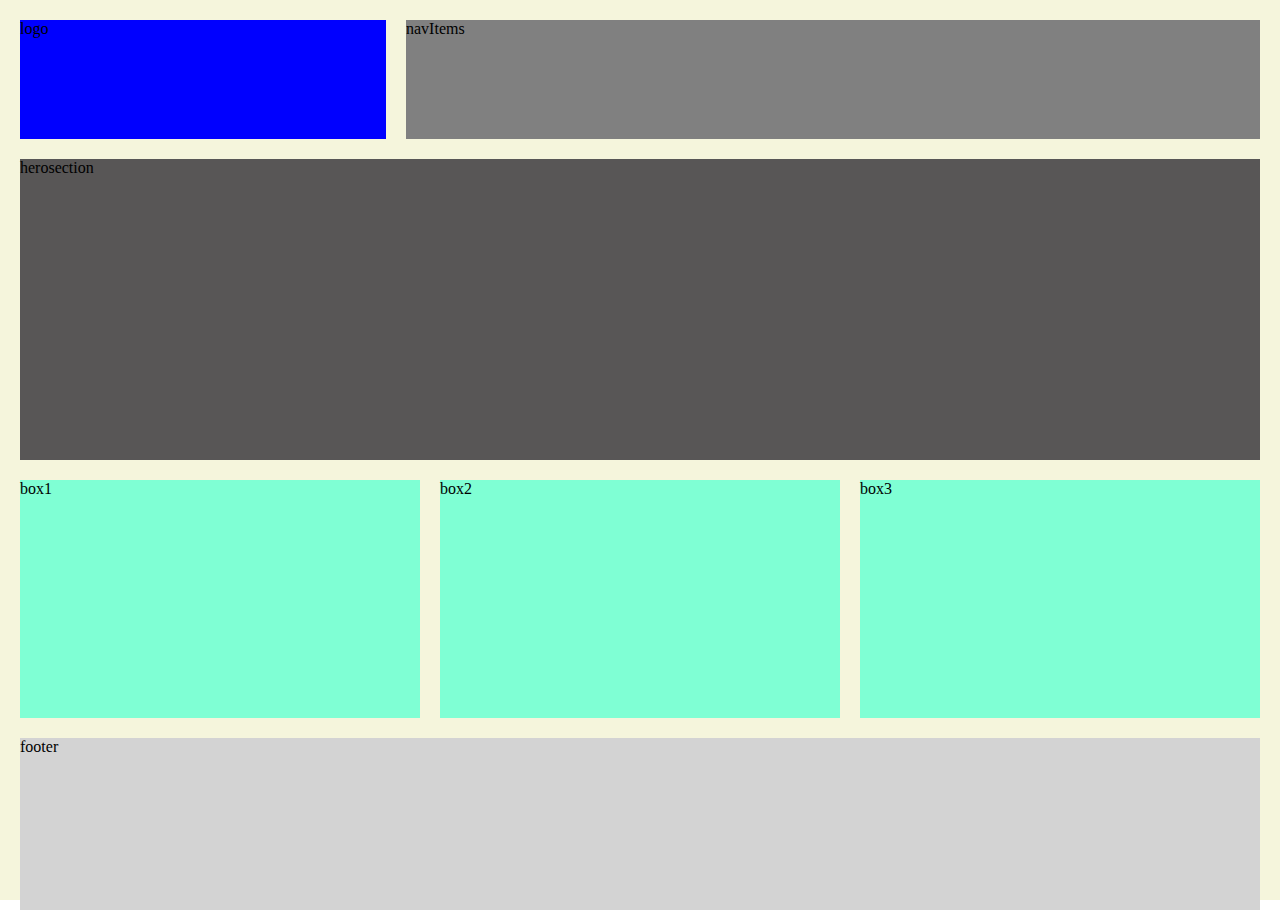
<file: css/q10/index.html>
<!DOCTYPE html>
<html lang="en">
<head>
    <meta charset="UTF-8">
    <meta http-equiv="X-UA-Compatible" content="IE=edge">
    <meta name="viewport" content="width=device-width, initial-scale=1.0">
    <title>Document</title>
    <link rel="stylesheet" href="style.css">
</head>
<body>
    <div class="container">
        <div class="nav">
            <div class="logo darkBlue ">logo</div>
            <div class="navItems grey2" >navItems</div>
        </div>
        <div class="herosection grey3 ">herosection</div>
        <div class="section3">
            <div class=" box box1 lightBlue ">box1</div>
            <div class=" box box2 lightBlue ">box2</div>
            <div class=" box box3 lightBlue ">box3</div>
        </div>
        <div class="footer grey1">footer</div>
    </div>
</body>
</html>
</file>
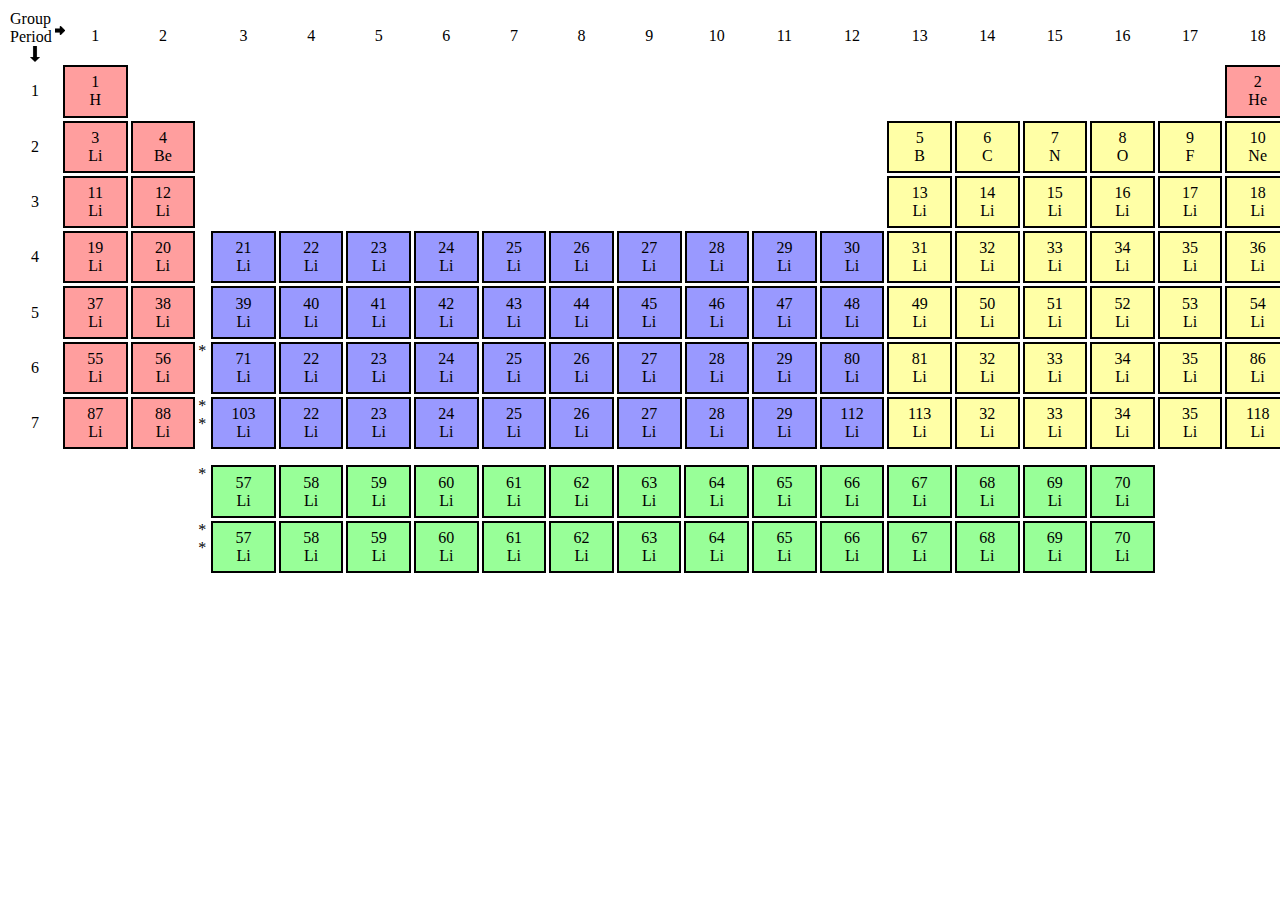
<file: css/q8_periodic_table/index.html>
<!DOCTYPE html>
<html lang="en">
<head>
    <meta charset="UTF-8">
    <meta http-equiv="X-UA-Compatible" content="IE=edge">
    <meta name="viewport" content="width=device-width, initial-scale=1.0">
    <link rel="stylesheet" href="style.css">
    <title>Document</title>
</head>
<body>
    <div class="container" >
        <div class=" group box">Group Period
            <img class="rightArrow" width="10px" src="./asset/right-arrow-icon.png" alt="">
            <img class="downArrow" width="10px" src="./asset/long-arrow-bottom-icon.png" alt="">
        </div>

        <div class="topNum box">1</div>
        <div class="topNum box gap">2</div>
        <span></span>

        <div class="topNum box">3</div>
        <div class="topNum box">4</div>
        <div class="topNum box">5</div>
        <div class="topNum box">6</div>
        <div class="topNum box">7</div>
        <div class="topNum box">8</div>
        <div class="topNum box">9</div>
        <div class="topNum box">10</div>
        <div class="topNum box">11</div>
        <div class="topNum box">12</div>
        <div class="topNum box">13</div>
        <div class="topNum box">14</div>
        <div class="topNum box">15</div>
        <div class="topNum box">16</div>
        <div class="topNum box">17</div>
        <div class="topNum box">18</div>

        <div class="leftNum box">1</div>
        <div class="red el box box">1 <span>H</span> </div>
        <div class="red el box he">2 <span>He</span></div>

        <div class="leftNum box">2</div>
        <div class="red el box">3 <span>Li</span></div>
        <div class="red el box gap">4 <span>Be</span></div>
        <div class="yellow el box boron">5 <span>B</span></div>
        <div class="yellow el box">6 <span>C</span></div>
        <div class="yellow el box box">7<span>N</span></div>
        <div class="yellow el box">8 <span>O</span></div>
        <div class="yellow el box">9<span>F</span></div>
        <div class="yellow el box">10 <span>Ne</span></div>

        <div class="leftNum box">3</div>
        <div class="red el box">11 <span>Li</span></div>
        <div class="red el box gap">12 <span>Li</span></div>
        <div class="yellow el box aluminium">13 <span>Li</span></div>
        <div class="yellow el box">14 <span>Li</span></div>
        <div class="yellow el box">15 <span>Li</span> </div>
        <div class="yellow el box">16<span>Li</span></div>
        <div class="yellow el box">17 <span>Li</span></div>
        <div class="yellow el box">18 <span>Li</span></div>

        <div class="leftNum box">4</div>
        <div class="red el box">19 <span>Li</span></div>
        <div class="red el box gap">20 <span>Li</span></div>
        <span></span>
        <div class="blue el box">21 <span>Li</span></div>
        <div class="blue el box">22 <span>Li</span></div>
        <div class="blue el box">23 <span>Li</span></div>
        <div class="blue el box">24 <span>Li</span></div>
        <div class="blue el box">25 <span>Li</span></div>
        <div class="blue el box">26 <span>Li</span></div>
        <div class="blue el box">27 <span>Li</span></div>
        <div class="blue el box">28 <span>Li</span></div>
        <div class="blue el box">29 <span>Li</span></div>
        <div class="blue el box">30 <span>Li</span></div>
        <div class="yellow el box">31 <span>Li</span></div>
        <div class="yellow el box">32 <span>Li</span></div>
        <div class="yellow el box">33 <span>Li</span> </div>
        <div class="yellow el box">34 <span>Li</span></div>
        <div class="yellow el box">35 <span>Li</span></div>
        <div class="yellow el box">36 <span>Li</span></div>

        <div class="leftNum box">5</div>
        <div class="red el box">37 <span>Li</span></div>
        <div class="red el box gap">38 <span>Li</span></div>
        <span></span>
        <div class="blue el box">39 <span>Li</span></div>
        <div class="blue el box">40<span>Li</span></div>
        <div class="blue el box">41 <span>Li</span></div>
        <div class="blue el box">42 <span>Li</span></div>
        <div class="blue el box">43 <span>Li</span></div>
        <div class="blue el box">44 <span>Li</span></div>
        <div class="blue el box">45 <span>Li</span></div>
        <div class="blue el box">46 <span>Li</span></div>
        <div class="blue el box">47 <span>Li</span></div>
        <div class="blue el box">48 <span>Li</span></div>
        <div class="yellow el box">49 <span>Li</span></div>
        <div class="yellow el box">50 <span>Li</span></div>
        <div class="yellow el box">51 <span>Li</span> </div>
        <div class="yellow el box">52 <span>Li</span></div>
        <div class="yellow el box">53 <span>Li</span></div>
        <div class="yellow el box">54 <span>Li</span></div>

        <div class="leftNum box">6</div>
        <div class="red el box">55 <span>Li</span></div>
        <div class="red el box gap">56 <span>Li</span></div>
        <span class="star star1">*</span>
        <div class="blue el box">71 <span>Li</span></div>
        <div class="blue el box">22 <span>Li</span></div>
        <div class="blue el box">23 <span>Li</span></div>
        <div class="blue el box">24 <span>Li</span></div>
        <div class="blue el box">25 <span>Li</span></div>
        <div class="blue el box">26 <span>Li</span></div>
        <div class="blue el box">27 <span>Li</span></div>
        <div class="blue el box">28 <span>Li</span></div>
        <div class="blue el box">29 <span>Li</span></div>
        <div class="blue el box">80 <span>Li</span></div>
        <div class="yellow el box">81 <span>Li</span></div>
        <div class="yellow el box">32 <span>Li</span></div>
        <div class="yellow el box">33 <span>Li</span> </div>
        <div class="yellow el box">34 <span>Li</span></div>
        <div class="yellow el box">35 <span>Li</span></div>
        <div class="yellow el box">86 <span>Li</span></div>

        <div class="leftNum box">7</div>
        <div class="red el box">87 <span>Li</span></div>
        <div class="red el box gap">88 <span>Li</span></div>
        <span class="star star2" >* <span>*</span></span>
        
        <div class="blue el box">103 <span>Li</span></div>
        <div class="blue el box">22 <span>Li</span></div>
        <div class="blue el box">23 <span>Li</span></div>
        <div class="blue el box">24 <span>Li</span></div>
        <div class="blue el box">25 <span>Li</span></div>
        <div class="blue el box">26 <span>Li</span></div>
        <div class="blue el box">27 <span>Li</span></div>
        <div class="blue el box">28 <span>Li</span></div>
        <div class="blue el box">29 <span>Li</span></div>
        <div class="blue el box">112 <span>Li</span></div>
        <div class="yellow el box">113 <span>Li</span></div>
        <div class="yellow el box">32<span>Li</span></div>
        <div class="yellow el box">33<span>Li</span> </div>
        <div class="yellow el box">34 <span>Li</span></div>
        <div class="yellow el box">35 <span>Li</span></div>
        <div class="yellow el box">118 <span>Li</span></div>

      

        <div class="bottomContainer">
        <div class=" star57 rowstart" >*</div>
        <div class="green el el57 box rowstart">57 <span>Li</span></div>
        <div class="green el el58 box rowstart">58 <span>Li</span></div>
        <div class="green el el59 box rowstart">59 <span>Li</span></div>
        <div class="green el el60 box rowstart">60 <span>Li</span></div>
        <div class="green el el61 box rowstart">61 <span>Li</span></div>
        <div class="green el el62 box rowstart">62 <span>Li</span></div>
        <div class="green el el63 box rowstart">63 <span>Li</span></div>
        <div class="green el el64 box rowstart">64 <span>Li</span></div>
        <div class="green el el65 box rowstart">65 <span>Li</span></div>
        <div class="green el el66 box rowstart">66 <span>Li</span></div>
        <div class="green el el67 box rowstart">67 <span>Li</span></div>
        <div class="green el el68 box rowstart">68 <span>Li</span></div>
        <div class="green el el69 box rowstart">69 <span>Li</span></div>
        <div class="green el el70 box rowstart">70 <span>Li</span></div>

        <div class=" star57 rowstart" >* <span>*</span></div>
        <div class="green el el57 box rowstart">57 <span>Li</span></div>
        <div class="green el el58 box rowstart">58 <span>Li</span></div>
        <div class="green el el59 box rowstart">59 <span>Li</span></div>
        <div class="green el el60 box rowstart">60 <span>Li</span></div>
        <div class="green el el61 box rowstart">61 <span>Li</span></div>
        <div class="green el el62 box rowstart">62 <span>Li</span></div>
        <div class="green el el63 box rowstart">63 <span>Li</span></div>
        <div class="green el el64 box rowstart">64 <span>Li</span></div>
        <div class="green el el65 box rowstart">65 <span>Li</span></div>
        <div class="green el el66 box rowstart">66 <span>Li</span></div>
        <div class="green el el67 box rowstart">67 <span>Li</span></div>
        <div class="green el el68 box rowstart">68 <span>Li</span></div>
        <div class="green el el69 box rowstart">69 <span>Li</span></div>
        <div class="green el el70 box rowstart">70 <span>Li</span></div>
        </div>
        

    </div>
</body>
</html>
</file>
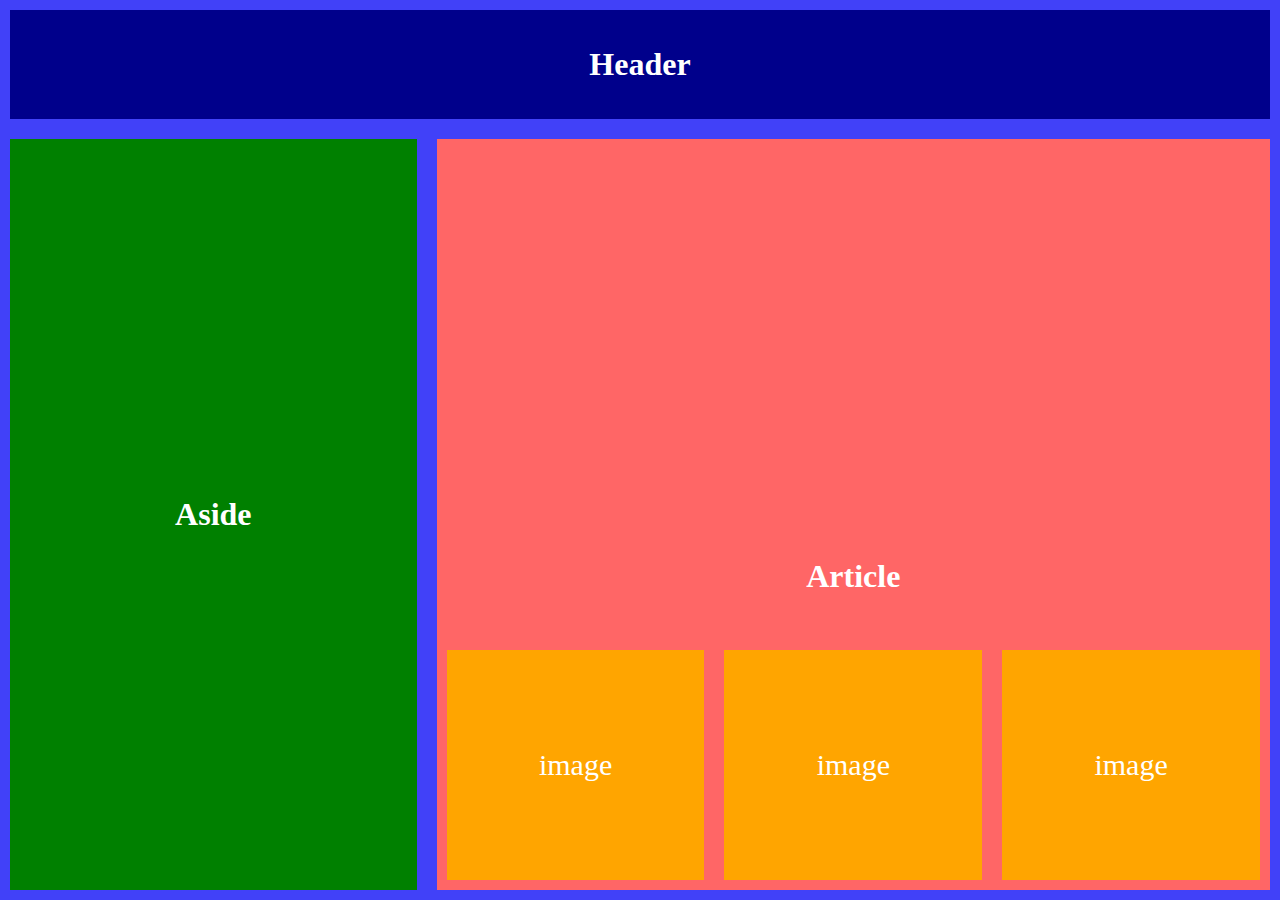
<file: css/q9/index.html>
<!DOCTYPE html>
<html lang="en">
<head>
    <meta charset="UTF-8">
    <meta http-equiv="X-UA-Compatible" content="IE=edge">
    <meta name="viewport" content="width=device-width, initial-scale=1.0">
    <title>Document</title>
    <link rel="stylesheet" href="style.css">
</head>
<body>
    <div class="container">
        <header><h1>Header</h1></header>
        <aside><h1>Aside</h1></aside>
        <article>
            <h1>Article</h1>
            <div class="image image1">image</div>
            <div class="image image2">image</div>
            <div class="image image3">image</div>
        </article>
    </div>
</body>
</html>
</file>
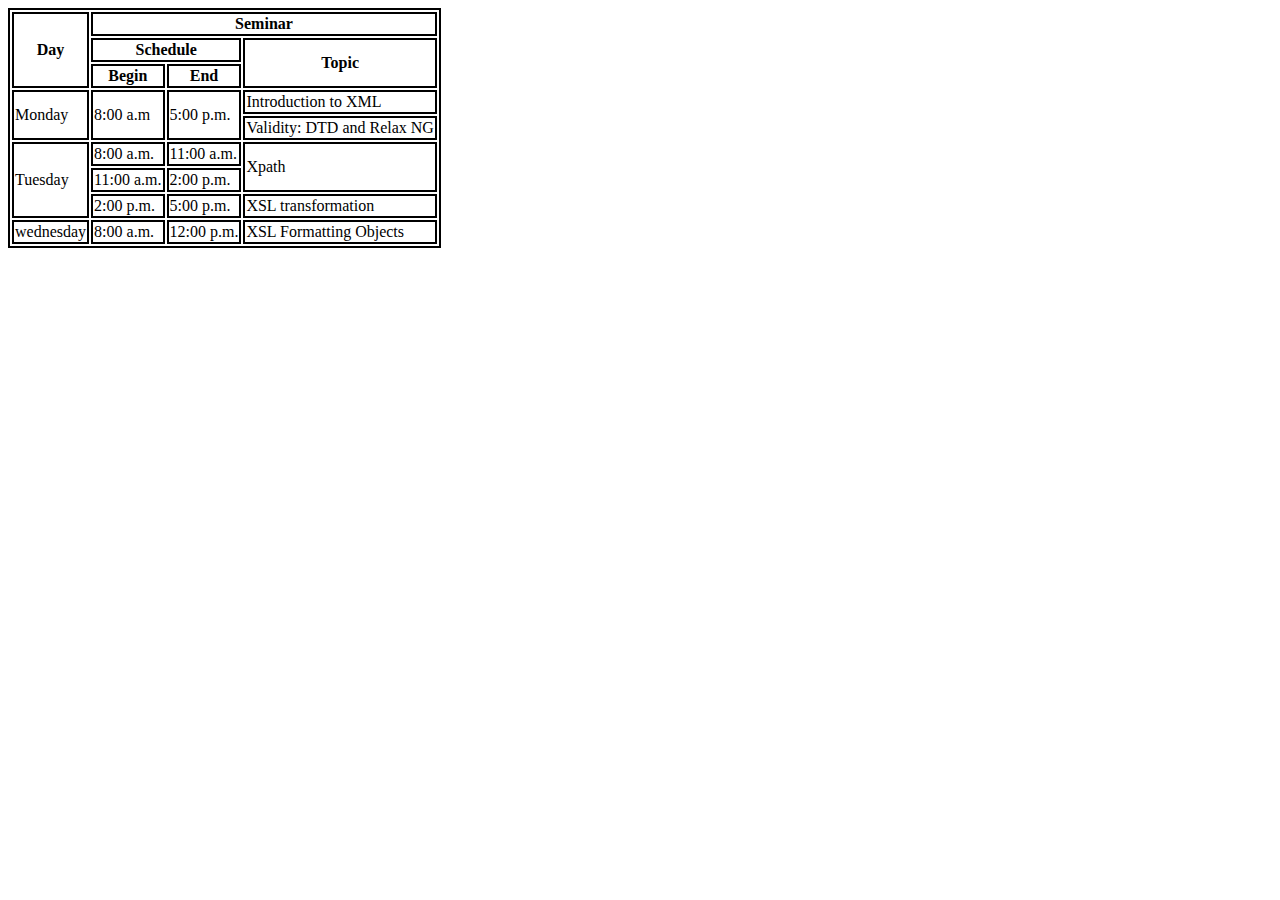
<file: html/q10_table/index.html>
<!DOCTYPE html>
<html lang="en">
<head>
    <meta charset="UTF-8">
    <meta http-equiv="X-UA-Compatible" content="IE=edge">
    <meta name="viewport" content="width=device-width, initial-scale=1.0">
    <title>Document</title>
    <link rel="stylesheet" href="style.css">
</head>
<body>
     <table >
        <tr>
            <th rowspan="3" >Day</th>
            <th colspan="3 " >Seminar</th>
        </tr>
        <tr>
            <th colspan="2" >Schedule</th>
            <th rowspan="2"  >Topic</th>
        </tr>
        <tr>
            <th>Begin</th>
            <th>End</th>
        </tr>

        <tr>
            <td rowspan="2" >Monday</td>
            <td rowspan="2" >8:00 a.m</td>
            <td rowspan="2" >5:00 p.m.</td>
            <td>Introduction to XML</td>
        </tr>
        <tr>
            <td>Validity: DTD and Relax NG</td>
        </tr>
       
        <tr>
            <td rowspan="3" >Tuesday</td>
            <td>8:00 a.m.</td>
            <td>11:00 a.m.</td>
            <td rowspan="2" >Xpath</td>
        </tr>
        <tr>
            <td>11:00 a.m.</td>
            <td>2:00 p.m.</td>
        </tr>
        <tr>
            <td>2:00 p.m.</td>
            <td>5:00 p.m.</td>
            <td>XSL transformation</td>

        </tr>
        <tr>
            <td>wednesday</td>
            <td>8:00 a.m.</td>
            <td>12:00 p.m.</td>
            <td>XSL Formatting Objects</td>
        </tr>
    </table> 
        

    <!-- <table>
        <tr></tr>
        <tr>
            <td rowspan="2" >11</td>
            <td rowspan="3" >xpath</td>
        </tr>
        <tr></tr>
        <tr>
            <td rowspan="2" >2</td>
        </tr>
        <tr></tr>
        <tr>
            <td rowspan="2"> 5</td>
            <td rowspan="3" >XSL</td>
        </tr>
        <tr></tr>
    </table> -->
      

</body>

</html>
</file>
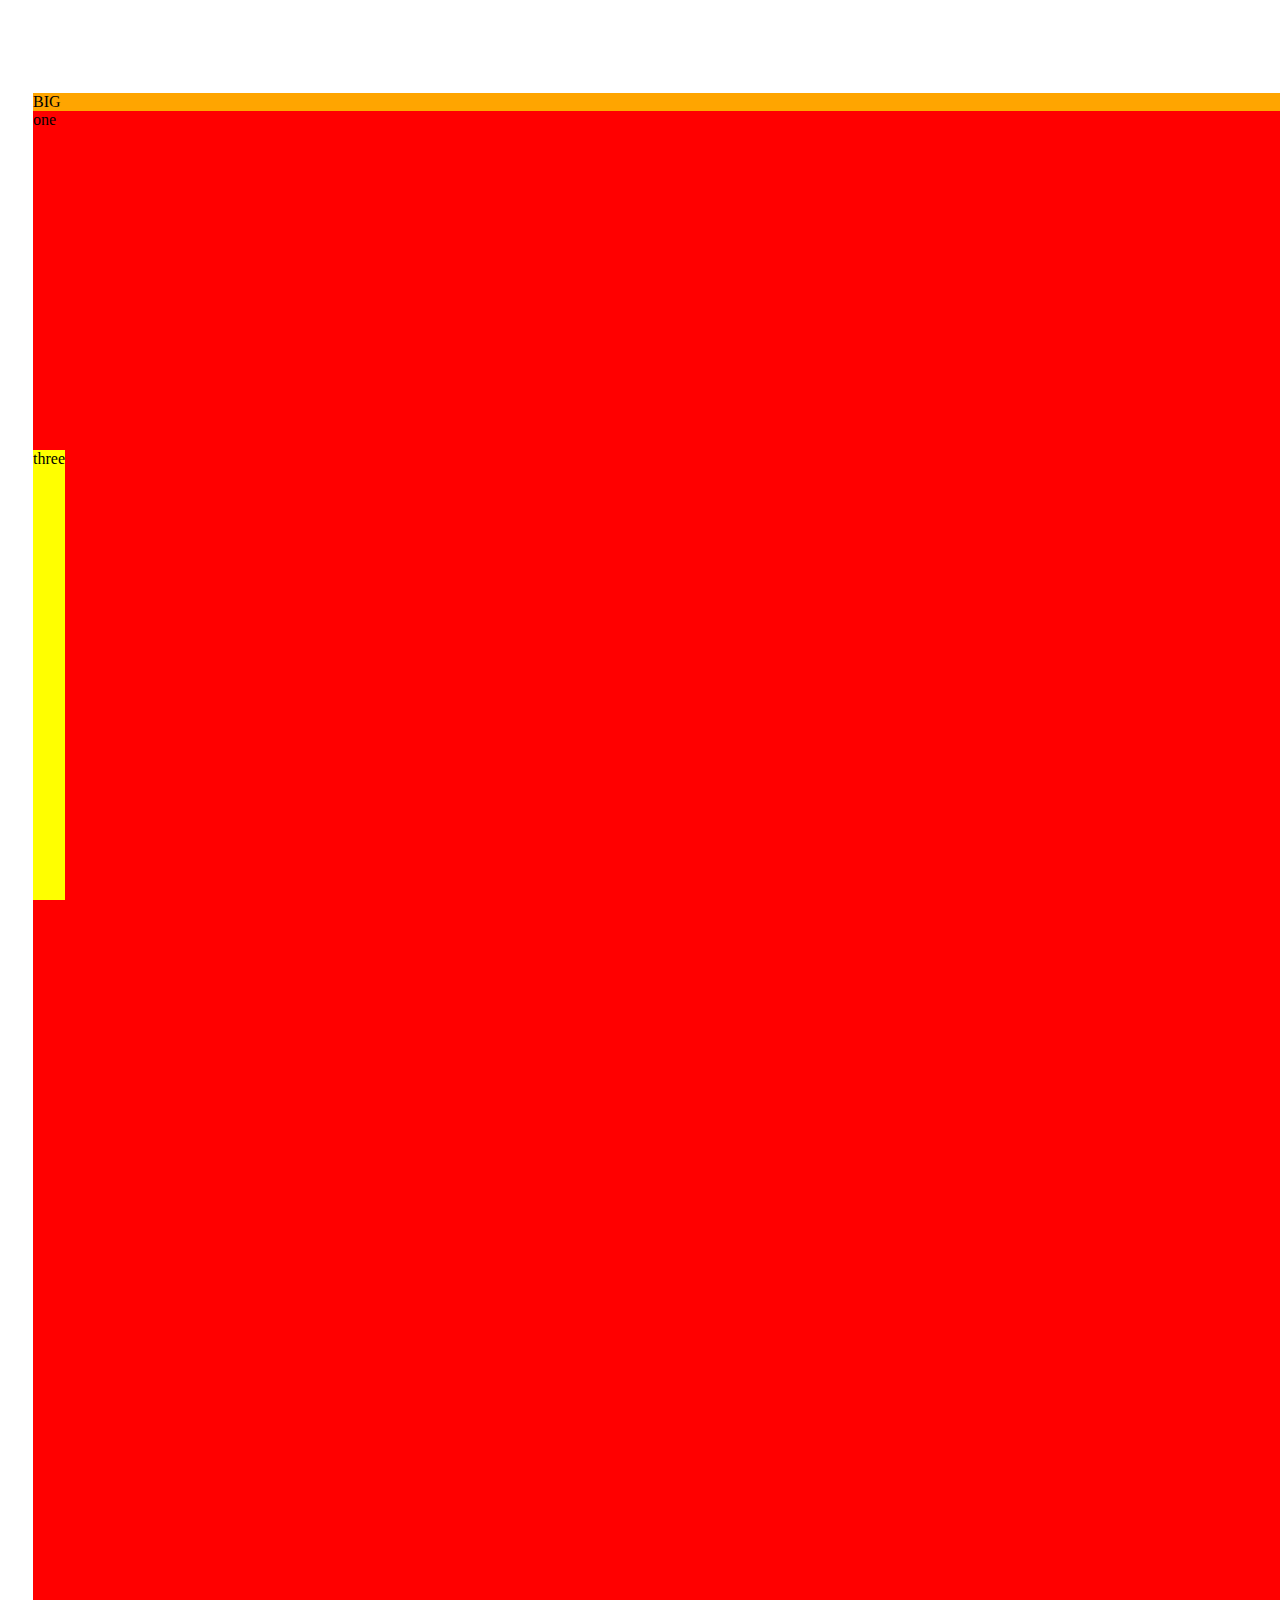
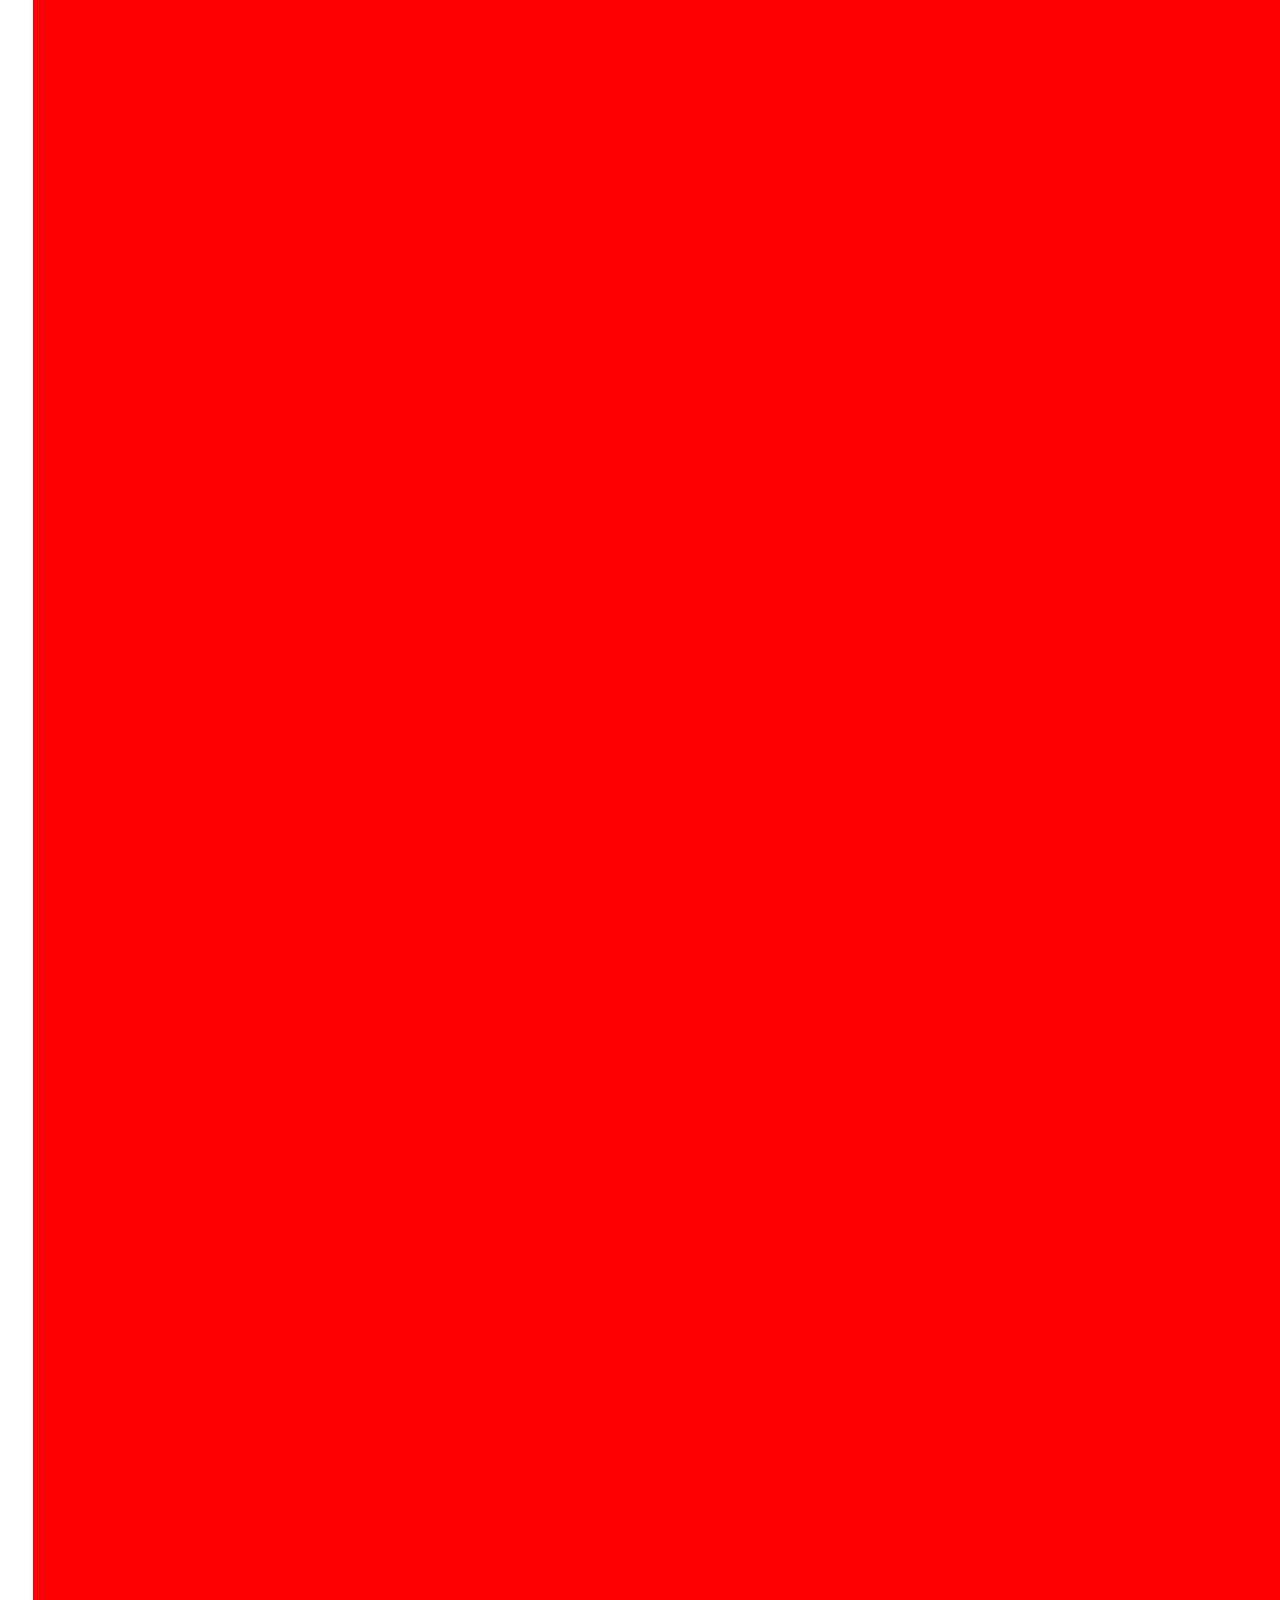
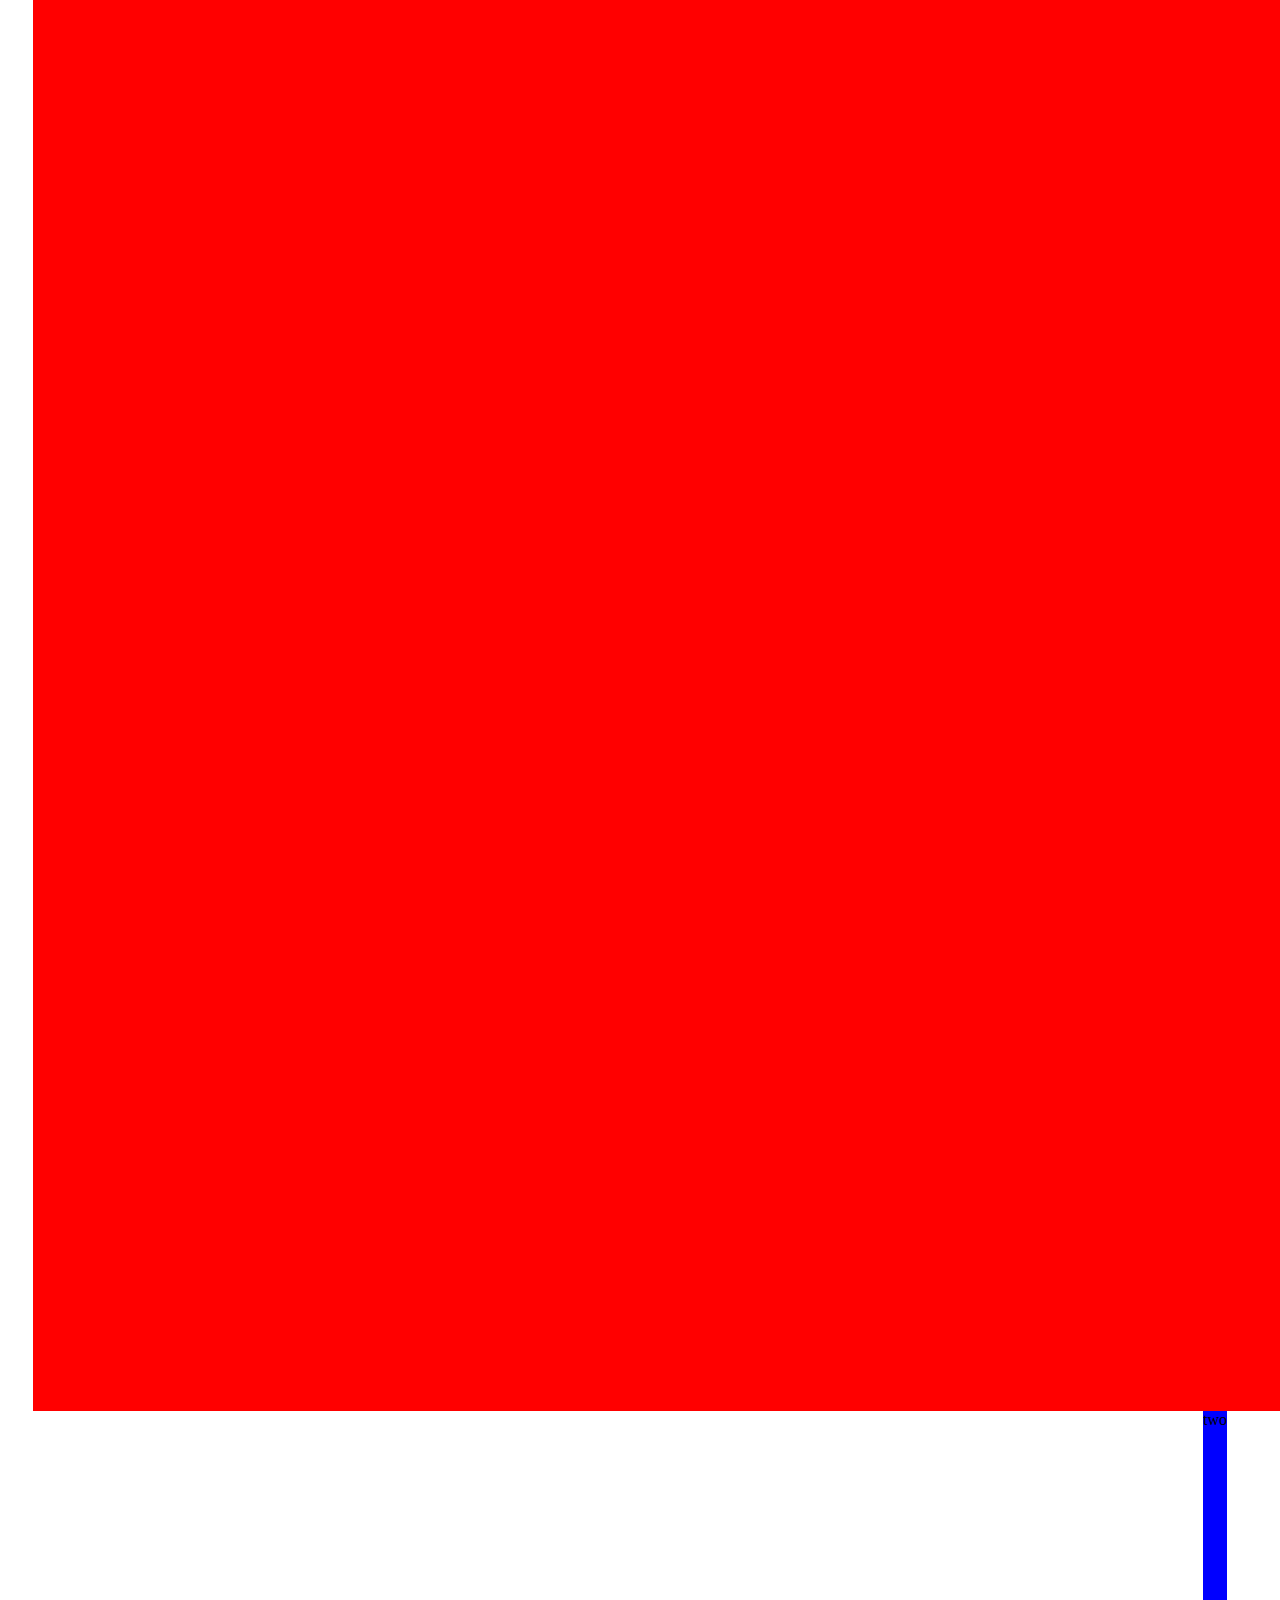
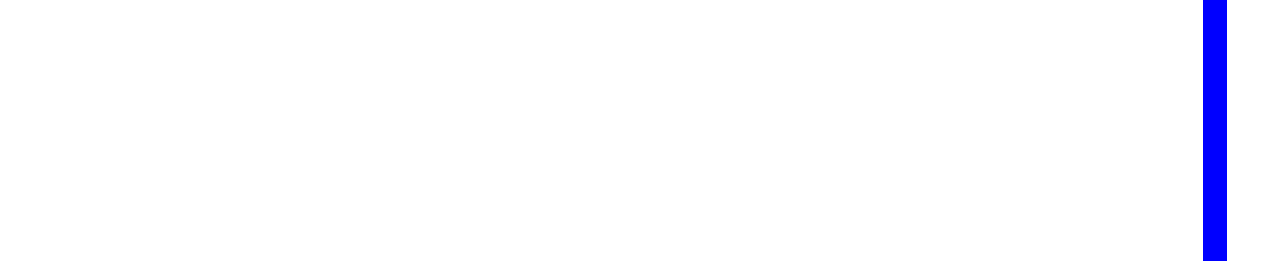
<file: html/resume/index.html>
<!DOCTYPE html>
<html lang="en">
<head>
    <meta charset="UTF-8">
    <meta http-equiv="X-UA-Compatible" content="IE=edge">
    <meta name="viewport" content="width=device-width, initial-scale=1.0">
    <title>Document</title>
    <link rel="stylesheet" href="style.css">
</head>
<body>
    <div class="big orange">
        BIG 
        <div class="one red">one</div>
        <div class="two blue">two</div>
        <div class="three yello">three</div>
    </div>

    <script src="./index.js" ></script>
</body>
</html>
</file>
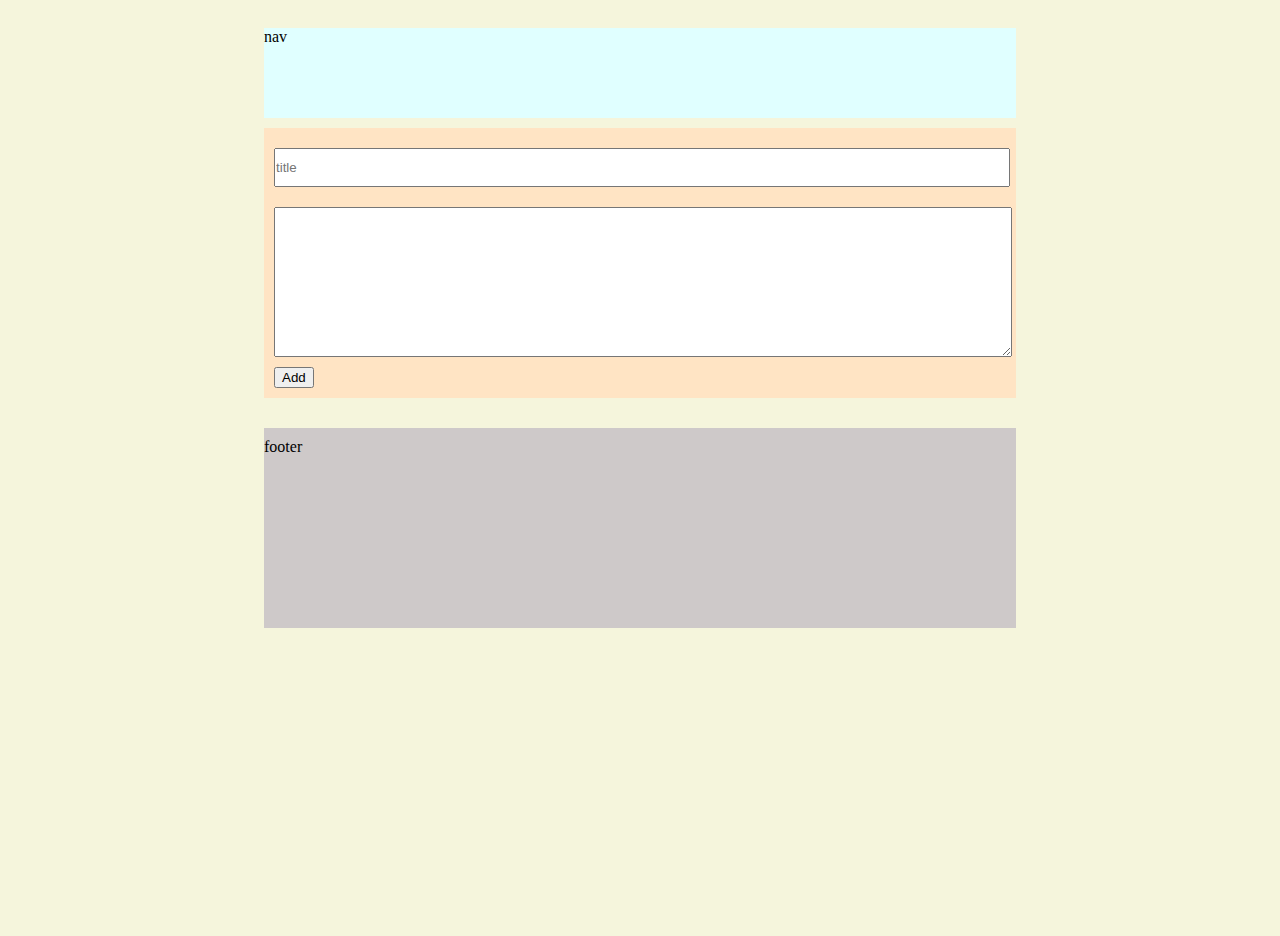
<file: js/q12_blog/index.html>
<!DOCTYPE html>
<html lang="en">
<head>
    <meta charset="UTF-8">
    <meta http-equiv="X-UA-Compatible" content="IE=edge">
    <meta name="viewport" content="width=device-width, initial-scale=1.0">
    <title>Document</title>
    <link rel="stylesheet" href="style.css">
</head>
<body>
    <div class="nav">nav</div>
    <div class="herosection">
        <input type="text" placeholder="title" class="title">
        <textarea class="body" cols="30" rows="10"></textarea>
        <button class="addBtn" >Add</button>
    </div>
    <div class="main">
        <div class="card">
            <!-- <h1 class="cardTitle" >sunt aut facere repellat provident occaecati excepturi optio reprehenderit</h1>
            <p class="cardBody" >quia et suscipit\nsuscipit recusandae consequuntur expedita et cum\nreprehenderit molestiae ut ut quas totam\nnostrum rerum est autem sunt rem eveniet architecto</p>
            <button class="deleteBtn" >delete</button> -->
        </div>
    </div>
    <div class="footer">footer</div>
    <script src="script.js"></script>
</body>
</html>
</file>
<file: css/q10/style.css>
body{
    margin: 0px;
    padding: 0px;
}
.container{
    /* display: flex;
    flex-direction: column;
    justify-content: center;
    align-items: center; */
    background-color: beige;
    height: 100vh;
    width: 100%;
    box-sizing: border-box;
    padding: 20px;
}
.nav{
    display: flex;
    width:100%;
    height: 15%;
}
.darkBlue{
    background-color: blue;
    width: 30%;
    /* height:1%; */
   
    margin: 0px 10px 10px 0px;
}
.grey2{
    background-color: grey;
    width: 70%;
    /* padding: 30px; */
    margin: 0px 0px 10px 10px;
}
.grey3{
    background-color: rgb(88, 86, 86);
    width: 100%;
    height: 35%;
    margin: 10px 0px;
}
.section3{
    width: 100%;
    height: 30%;
    display: flex;
    flex-direction: row;
}
.box{
    width: 33.333333%;
    background-color: aquamarine;
    margin: 10px;
}
.box3{
    margin-right:0px ;
}
.box1{
    margin-left:0px ;
}
.grey1{
    background-color: lightgrey;
    width: 100%;
    height: 20%;
    margin-top: 10px ;
}
@media ( max-width:400px ){
    .nav{
        height: 10%;
    }
    .section3{
        width: 100%;
        height: 70%;
        display: flex;
        flex-direction: column;
       
    }
    .box{
        width: 100%;
        height: 33.333%;
        margin: 10px 0px;
    }
    .footer{
        height: 15%;
    }
}
</file>
<file: css/q8_periodic_table/style.css>
body{
    padding: 0px;
    margin:0px;
}
.container{
    display: grid;
    grid-template-columns:50px repeat(2,1fr) 10px repeat(16,1fr);
    grid-template-rows:repeat(8,1fr) 10px 1fr 1fr;
    gap:3px;
    position: relative;
    margin:10px;
    width: 100%;
    height: 70%;
}
.group {
    position: relative;
}
.rightArrow {
    position: absolute;
    right: -10%;
    top: 30%;
}
.box{
    display:flex;
    flex-direction: column;
    justify-content: center;
    align-items:center;
}
.red{
    background-color: rgb(255, 158, 158);
}
.yellow{
    background-color: rgb(255, 255, 166);
}
.blue{
    background-color: rgb(153, 153, 255);
}
.green{
    background-color: rgb(152, 255, 152);
}
.he{
    grid-column-start: 20;
}
.boron{
    grid-column-start: 15;

}
.aluminium{
    grid-column-start: 15;

}
.el{
    border: 2px solid black;
}

.bottomContainer{
    display: grid;
    grid-template-columns: 10px repeat(14,1fr);
    gap:3px;
    grid-column-start: 4;
    grid-column-end: 19;
    grid-row-start: 10;
    grid-row-end:12;
}
</file>
<file: css/q9/style.css>
body{
    margin:0px;
    padding: 0px;
}
.container{
    background-color: rgb(65, 65, 248);
    height: 100vh;
    width: 100%;
    padding: 10px;
    display:grid;
    grid-template-columns: repeat(6,1fr);
    grid-template-rows: repeat(7,1fr);
    gap: 20px;
    color: white;
    box-sizing: border-box;
}
header{
    background-color: darkblue;
    display: flex;
    justify-content: center;
    align-items: center;
    grid-column-start:1;
    grid-column-end:7;
    grid-row-start: 1;
    grid-row-end: 2;
    /* height: 20%; */
}
aside{
    background-color: green;
    display: flex;
    justify-content: center;
    align-items: center;
    grid-column-start:1;
    grid-column-end:3;
    grid-row-start: 2;
    grid-row-end: 8;
    
}
article{
    background-color: rgb(255, 102, 102);
    padding: 10px;
    grid-column-start:3;
    grid-column-end:7;
    grid-row-start: 2;
    grid-row-end: 8;
    display: grid;
    grid-template-columns: repeat(3,1fr);
    grid-template-rows: repeat(6,1fr);
    gap: 20px;
}
article h1{
    display: flex;
    justify-content: center;
    align-items: center;
    grid-column-start:2;
    grid-column-end:3;
    grid-row-start: 4;
    grid-row-end: 5;
}
.image{
    display: flex;
    justify-content: center;
    align-items: center;
    font-size: 30px;
}
.image1{
    background-color: orange;
    grid-column-start:1;
    grid-column-end:2;
    grid-row-start: 5;
    grid-row-end: 7;
}
.image2{
    background-color: orange;
    grid-column-start:2;
    grid-column-end:3;
    grid-row-start: 5;
    grid-row-end: 7;
}
.image3{
    background-color: orange;
    grid-column-start:3;
    grid-column-end:4;
    grid-row-start: 5;
    grid-row-end: 7;
}
</file>
<file: html/q10_table/style.css>
table,tr,th,td{
    border: 2px solid black;
}
</file>
<file: html/resume/style.css>
.big{
    background: orange;
    width: 100%;
    height: 100vh;
    position:relative;
    top: 85px;
    left: 25px;
}
.one{
    background-color: red;
    height: 500vh;
    position: sticky;
    top: 0px;
}
.two{
    background-color: blue;
    height: 50vh;
    position:absolute;
    right: 70px;
}
.three{
    background: yellow;
    height: 50vh;
    position: fixed;
    bottom: 0px;
}
</file>
<file: js/q12_blog/style.css>
body{
    background-color: beige;
    padding:  10px  20%;
    height: 100vh;
}
.nav{
    width: 100%;
    height: 10%;
    background-color: lightcyan;
    margin: 10px 0px;
    
}
.herosection{
    width: 100%;
    height: 30%;
    background-color: bisque; 
    margin: 10px 0px;
    display: flex;
    flex-direction: column;
    justify-content: center;
    align-items: flex-start; 
    padding: 10px; 
    box-sizing: border-box;
}
.herosection input{
    width: 100%;
    padding: 10px 0px;
    margin: 10px 0px;
}
.herosection textarea{
    width: 100%;
    margin: 10px 0px;
}
.footer{
    width:100%;
    height: 20%;
    background-color: rgb(206, 201, 201);
    padding: 10px 0px;
}
.main{
    padding: 10px 0px;
}
</file>
